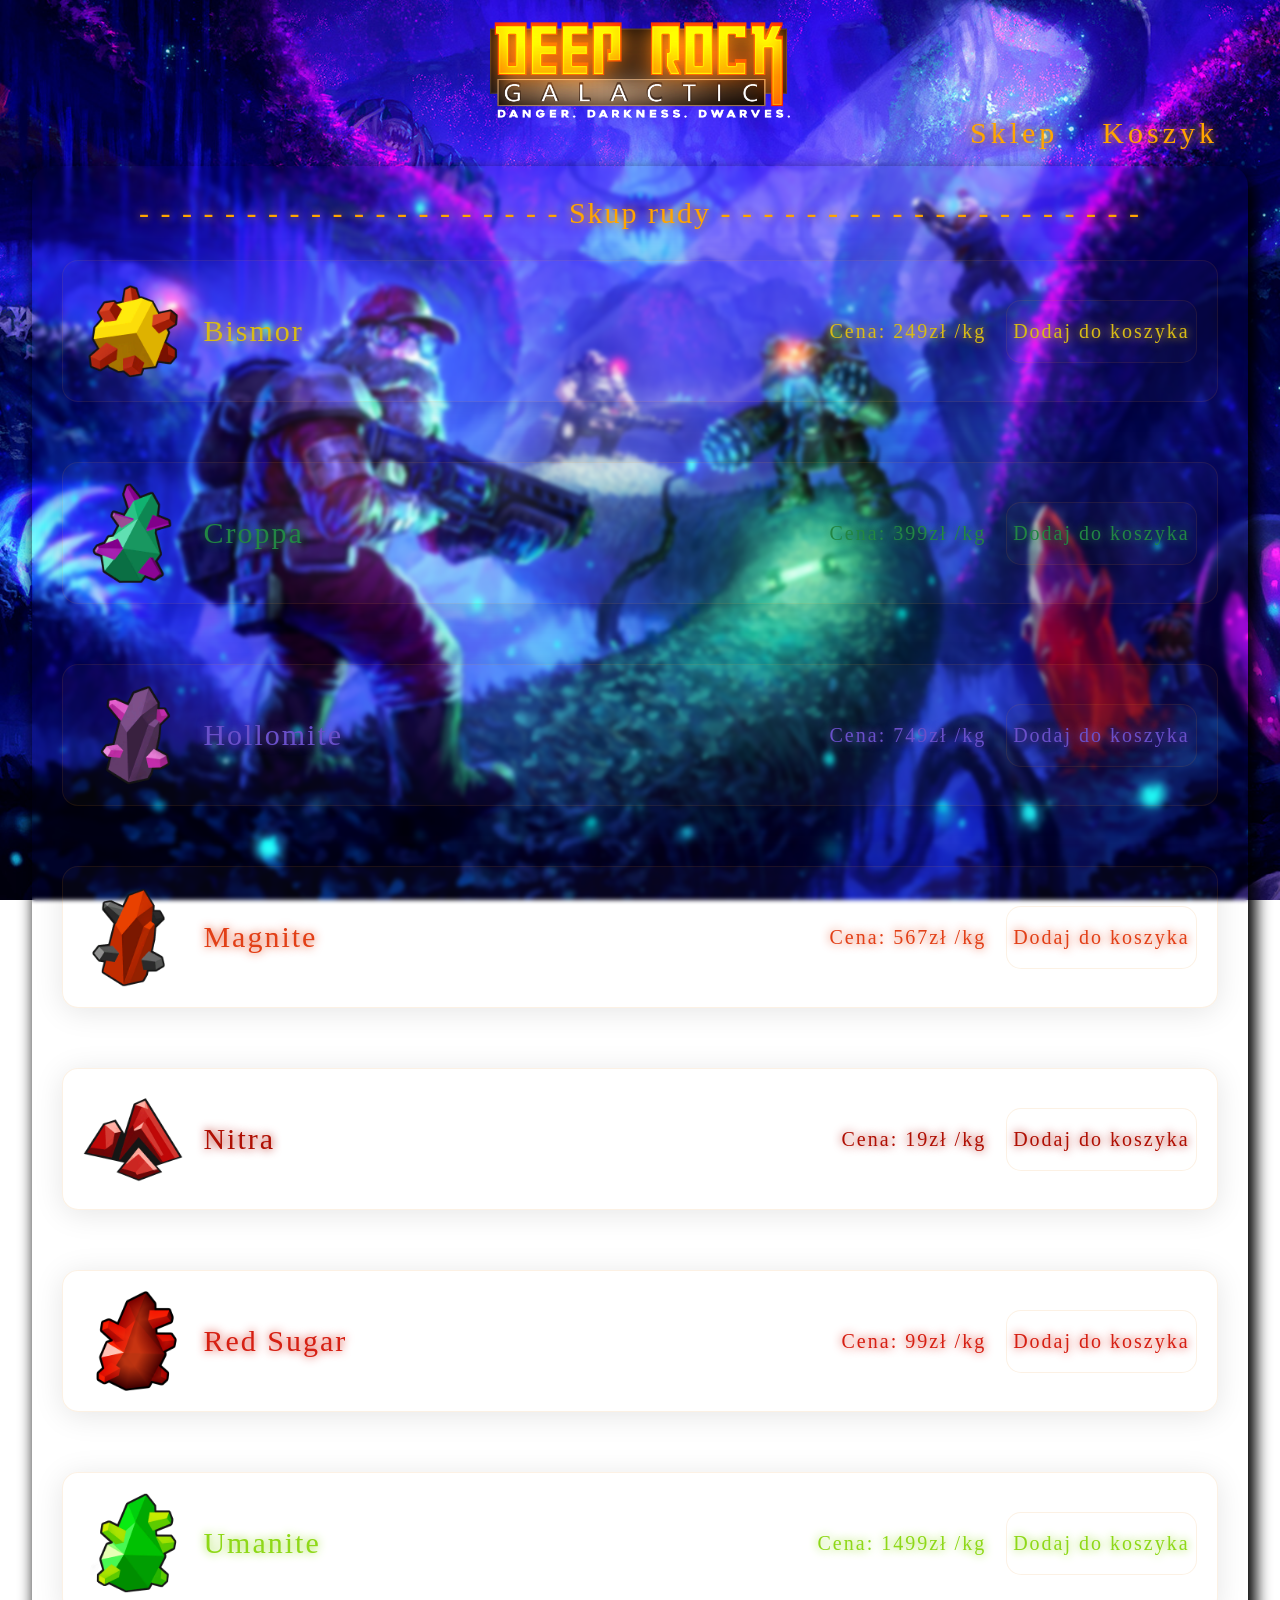
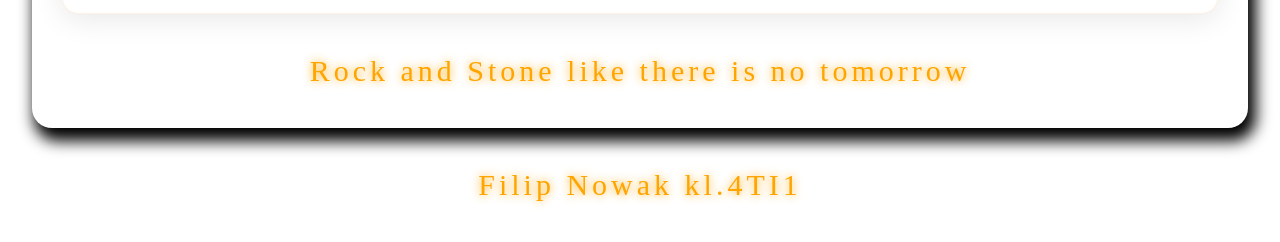
<file: index.html>
<!DOCTYPE html>
<html lang="pl">
<head>
    <meta charset="UTF-8">
    <meta name="viewport" content="width=device-width, initial-scale=1.0">
    <title>Deep Rock Galactic | Sklep</title>
    <link rel="stylesheet" href="style.css">
    <script defer src="script.js"></script>
    <link rel="shortcut icon" href="DRG_Logo_2048.png" type="image/x-icon">
</head>
<body>
    <div class="container">
        <div class="header">
            <div class="logo">
                <br>
                <img src="DRG_Logo_2048.png" alt="">
            </div>
            <div class="nav">
                <ul>
                    <li><a href="">Sklep</a></li>
                    <li><a href="koszyk.html">Koszyk</a></li>
                </ul>
            </div>
        </div>

        <div class="box">

            <div class="boxKlasa">
                <p>- - - - - - - - - - - - - - - - - - - - Skup rudy - - - - - - - - - - - - - - - - - - - -</p>
            </div>

            <div class="boxKamienie">
                <div class="boxKamien"">
                    <img src="Bismor_icon.png" alt="" id="zdj">
                    <p class="ruda" id="bismor">Bismor</p>
                    <div class="addToCart">
                        <p class="bismor" class="price" data-price="249">Cena: 249zł /kg</p>
                        <button class="bismor add" value="1">Dodaj do koszyka</button>
                    </div>
                </div>

                <div class="boxKamien">
                    <img src="Croppa_icon.png" alt="" id="zdj">
                    <p class="ruda" id="croppa">Croppa</p>
                    <div class="addToCart">
                        <p class="croppa" class="price" data-price="399">Cena: 399zł /kg</p>
                        <button class="croppa add" value="1">Dodaj do koszyka</button>
                    </div>
                </div>

                <div class="boxKamien">
                    <img src="Hollomite_icon.png" alt="" id="zdj">
                    <p class="ruda" id="hollomite">Hollomite</p>
                    <div class="addToCart">
                        <p class="hollomite" class="price" data-price="749">Cena: 749zł /kg</p>
                        <button class="hollomite add" value="1">Dodaj do koszyka</button>
                    </div>
                </div>

                <div class="boxKamien">
                    <img src="Magnite_icon.png" alt="" id="zdj">
                    <p class="ruda" id="magnite">Magnite</p>
                    <div class="addToCart">
                        <p class="magnite" class="price" data-price="567">Cena: 567zł /kg</p>
                        <button class="magnite add" value="1">Dodaj do koszyka</button>
                    </div>
                </div>

                <div class="boxKamien">
                    <img src="Nitra_icon.png" alt="" id="zdj">
                    <p class="ruda" id="nitra">Nitra</p>
                    <div class="addToCart">
                        <p class="nitra" class="price" data-price="19">Cena: 19zł /kg</p>
                        <button class="nitra add" value="1">Dodaj do koszyka</button>
                    </div>
                </div>

                <div class="boxKamien">
                    <img src="Red_sugar_icon.png" alt="" id="zdj">
                    <p class="ruda" id="redsugar">Red Sugar</p>
                    <div class="addToCart">
                        <p class="redsugar" class="price" data-price="99" >Cena: 99zł /kg</p>
                        <button class="redsugar add" value="1">Dodaj do koszyka</button>
                    </div>
                </div>

                <div class="boxKamien">
                    <img src="Umanite_icon.png" alt="" id="zdj">
                    <p class="ruda" id="umanite">Umanite</p>
                    <div class="addToCart">
                        <p class="umanite" class="price" data-price="1499">Cena: 1499zł /kg</p>
                        <button class="umanite add" value="1">Dodaj do koszyka</button>
                    </div>
                </div>
            </div>
            <div class="footer">
            <p id="footer">Rock and Stone like there is no tomorrow</p>
            </div>
        </div>
        <div class="imienazwisko">
            <p>Filip Nowak kl.4TI1</p>
        </div>
        <p id="dodanoInfo"> </p>
    </div>

</body>
</html>
</file>
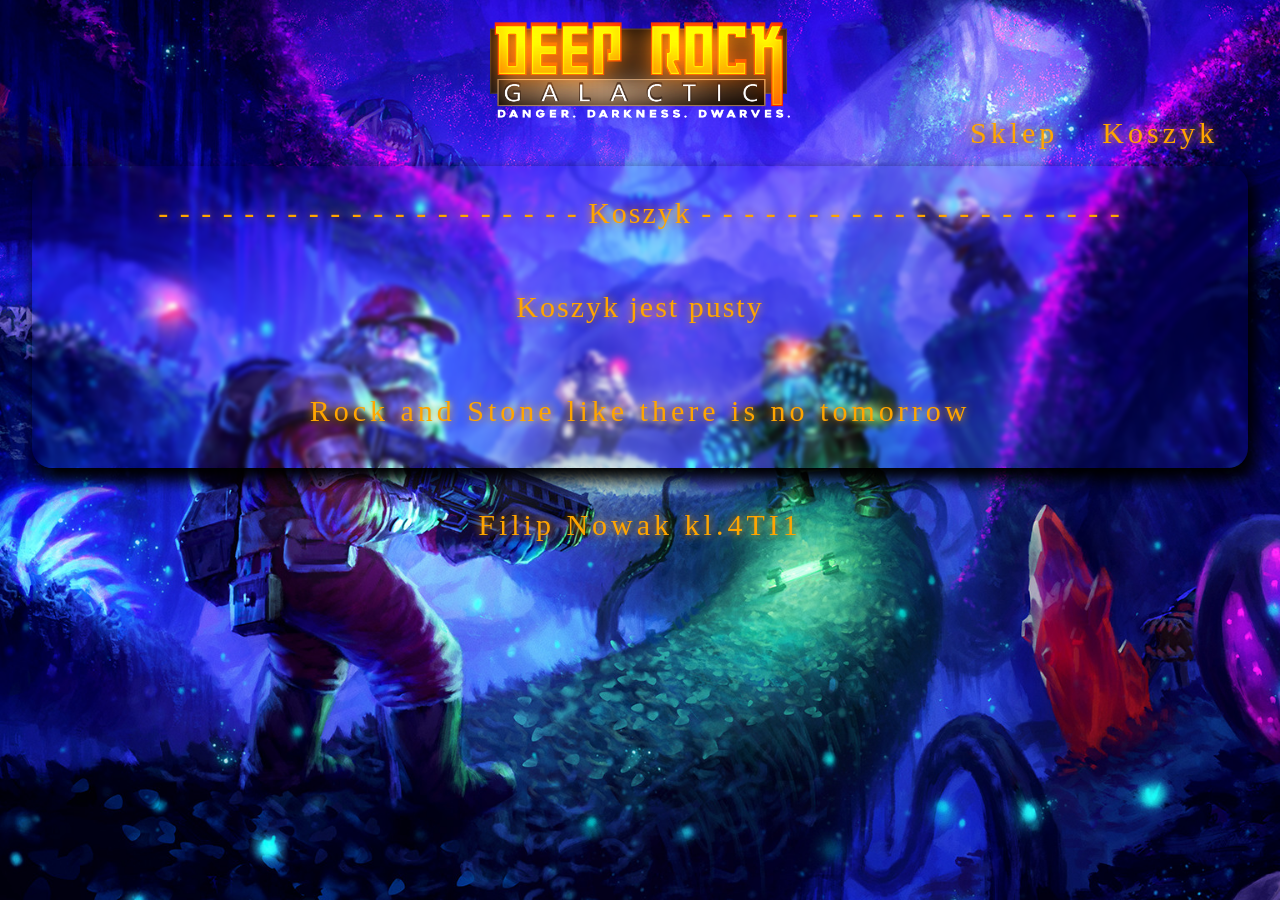
<file: koszyk.html>
<!DOCTYPE html>
<html lang="pl">
<head>
    <meta charset="UTF-8">
    <meta name="viewport" content="width=device-width, initial-scale=1.0">
    <title>Deep Rock Galactic | Koszyk</title>
    <link rel="stylesheet" href="style.css">
    <script defer src="koszyk.js"></script>
    <link rel="shortcut icon" href="DRG_Logo_2048.png" type="image/x-icon">
</head>
<body>
    <div class="container">
        <div class="header">
            <div class="logo">
                <br>
                <img src="DRG_Logo_2048.png" alt="">
            </div>
            <div class="nav">
                <ul>
                    <li><a href="index.html">Sklep</a></li>
                    <li><a href="">Koszyk</a></li>
                </ul>
            </div>
        </div>

        <div class="box" class="boxKoszyk">

            <div class="boxKlasa">
                <p>- - - - - - - - - - - - - - - - - - - - Koszyk - - - - - - - - - - - - - - - - - - - -</p>
            </div>
            <div class="koszyk">

            </div>
            <div class="footer">
            <p id="footer">Rock and Stone like there is no tomorrow</p>
            </div>
        </div>
        <div class="imienazwisko">
            <p>Filip Nowak kl.4TI1</p>
        </div>
    </div>

</body>
</html>
</file>
<file: style.css>
body{
    margin: 0;
    width: 100%;

    #zdj{
        width: 100px;
        padding: 20px;
    }

    .boxKamien{
        background: rgba(255, 255, 255, 0.02);
        border-radius: 16px;
        box-shadow: 0 4px 30px rgba(0, 0, 0, 0.1);
        backdrop-filter: blur(4.9px);
        -webkit-backdrop-filter: blur(4.9px);
        border: 1px solid rgba(223, 132, 14, 0.11);
        display: flex;
        align-items: center;

    }

    .boxKamien:hover{
        transform: scale(1.025);
        background: rgba(255, 255, 255, 0.089);;
    }


    .ruda{
        font-size: 30px;
        font-family:Impact;
        text-shadow: 0px 0px 10px;
        letter-spacing: 2px;
    }

    #bismor{
        color: rgb(216, 187, 23);
    }

    #croppa{
        color: rgb(34, 134, 68);
    }

    #hollomite{
        color: rgb(106, 80, 202);
    }

    #magnite{
        color: rgb(226, 63, 22);
    }

    #nitra{
        color: rgb(175, 15, 3);
    }

    #redsugar{
        color: rgb(214, 31, 18);
    }

    #umanite{
        color: rgb(142, 216, 23);
    }

    .bismor{
        color: rgb(216, 187, 23);
        font-size: 20px;
        font-family:Impact;
        text-shadow: 0px 0px 10px;
        letter-spacing: 2px;
    }

    .croppa{
        color: rgb(34, 134, 68);
        font-size: 20px;
        font-family:Impact;
        text-shadow: 0px 0px 10px;
        letter-spacing: 2px;
    }

    .hollomite{
        color: rgb(106, 80, 202);
        font-size: 20px;
        font-family:Impact;
        text-shadow: 0px 0px 10px;
        letter-spacing: 2px;
    }

    .magnite{
        color: rgb(226, 63, 22);
        font-size: 20px;
        font-family:Impact;
        text-shadow: 0px 0px 10px;
        letter-spacing: 2px;
    }

    .nitra{
        color: rgb(175, 15, 3);
        font-size: 20px;
        font-family:Impact;
        text-shadow: 0px 0px 10px;
        letter-spacing: 2px;
    }

    .redsugar{
        color: rgb(214, 31, 18);
        font-size: 20px;
        font-family:Impact;
        text-shadow: 0px 0px 10px;
        letter-spacing: 2px;
    }

    .umanite{
        color: rgb(142, 216, 23);
        font-size: 20px;
        font-family:Impact;
        text-shadow: 0px 0px 10px;
        letter-spacing: 2px;
    }

    #footer{
        color: orange;
        font-family:Impact;
        text-shadow: 0px 0px 10px;
        letter-spacing: 4px;
        font-size: 30px;
    }

    .footer{
        text-align: center;
        padding: 10px;
    }

    .imienazwisko{
        color: orange;
        font-family:Impact;
        text-shadow: 0px 0px 10px;
        letter-spacing: 4px;
        font-size: 30px;
        text-align: center;
        padding: 10px;
    }
}

.container{
    background-image: url(wallpapersden.com_76047-1920x1080.jpg);
    background-repeat: no-repeat;
    background-size: cover;
    background-position: center;
    background-attachment: fixed;
    min-height: 100vh;
    
}

.logo{
    position: relative;
    top: 20px;
    display: flex;
    justify-content: center;
    
    img{
        width: 300px;
        height: 100px;
    }

}


.nav{
    width: 95%;
    margin: auto;
    text-align: right;
    ul{
        list-style-type: none;
    }

    li{
        display: inline;
        margin-right: 20px;
        padding: 10px;

        font-size: 30px;
    }

    a{
        text-decoration: none;
        color: orange;
        font-family:Impact;
        text-shadow: 0px 0px 10px;
        letter-spacing: 4px;
    }
}

.box{
    backdrop-filter: blur(2px);
    width: 95%;
    border-radius: 20px;
    margin: auto;
    border: 2px ;
    box-shadow: 5px 10px 15px 3px;
}

.boxKlasa{
    
    margin: auto;
    width: 90%;
    border-radius: 30px;
    display: flex;
    justify-content: center;
    /*
    ul{
        list-style-type: none;
        padding: 10px;
        display: flex;
        justify-content: space-around; 
        margin: 0;
    }

    li{
        display: inline;
        font-size: 30px;
    }
        */

    p{
        text-decoration: none;
        color: orange;
        font-family:Impact;
        text-shadow: 0px 0px 10px;
        letter-spacing: 2px;
        font-size: 30px;
    }
}

.boxKamienie, .koszyk{
    border-radius: 30px;
    width: 95%;
    display: flex;
    flex-direction: column;
    gap: 60px;
    margin: auto;
}

.addToCart{
    margin-left: auto;
    margin-right: 20px;
    border-radius: 20px;
    display: flex;
    p{
        margin: 20px;
    }

    button{
        border-radius: 15px;
        border: 1px solid rgba(223, 132, 14, 0.11);
        background-color: rgba(255, 255, 255, 0.02);
    }

    button:hover{
        transform: scale(1.1);
        transition: 0.5s;
    }

    button:active{
        background-color: rgba(255, 255, 255, 0.137);
        scale: 0.9;
        transition: 0s;
    }
}
/*
.glassmorphed {
    background: rgba(255, 255, 255, 0.02);
    border-radius: 16px;
    box-shadow: 0 4px 30px rgba(0, 0, 0, 0.1);
    backdrop-filter: blur(4.9px);
    -webkit-backdrop-filter: blur(4.9px);
    border: 1px solid rgba(255, 255, 255, 0.2);
}
*/


.koszykItem {
    flex-direction: row;
    padding: 20px;
    margin-bottom: 15px;
    width: 90%;
    margin: auto;
}

.koszykNazwa {
    font-size: 35px;
    margin-left: 20px;
}

.koszykIlosc {
    font-size: 25px;
}

.koszykCena {
    font-size: 25px;
}

.koszykBtn {
    padding: 10px 20px;
    font-size: 20px;
    font-family: Impact;
    color: orange;
    cursor: pointer;
}

.usunBtn {
    color: orange;
    border-color: rgba(223, 132, 14, 0.11);
    margin-left: 20px;
}

#dodanoInfo{
    display:none; 
    position:fixed; 
    bottom:20px; 
    right:20px; 
    color:orange; 
    font-family:Impact; 
    font-size:25px; 
    letter-spacing:2px;
    text-shadow: 0px 0px 10px orange; 
    background: rgba(0,0,0,0.5);
    padding: 10px 20px;
    border-radius: 10px;
}
</file>
